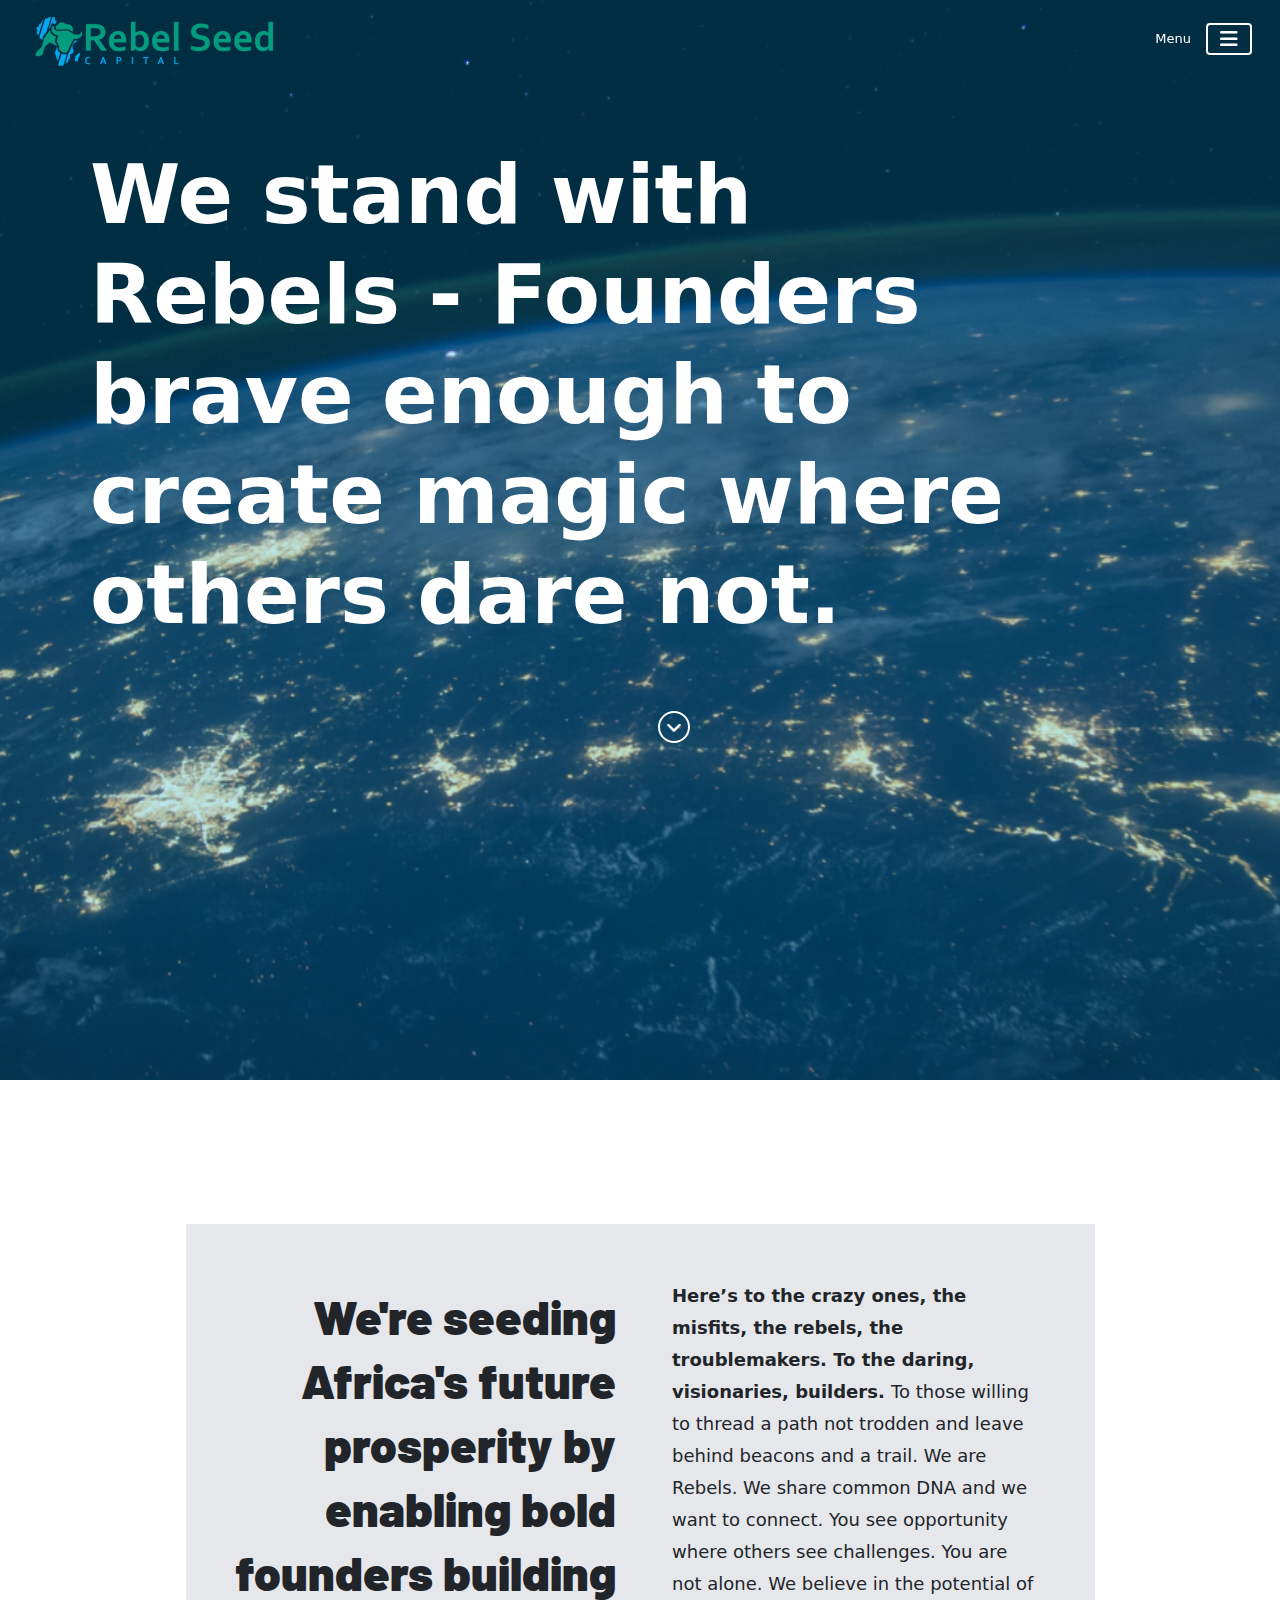
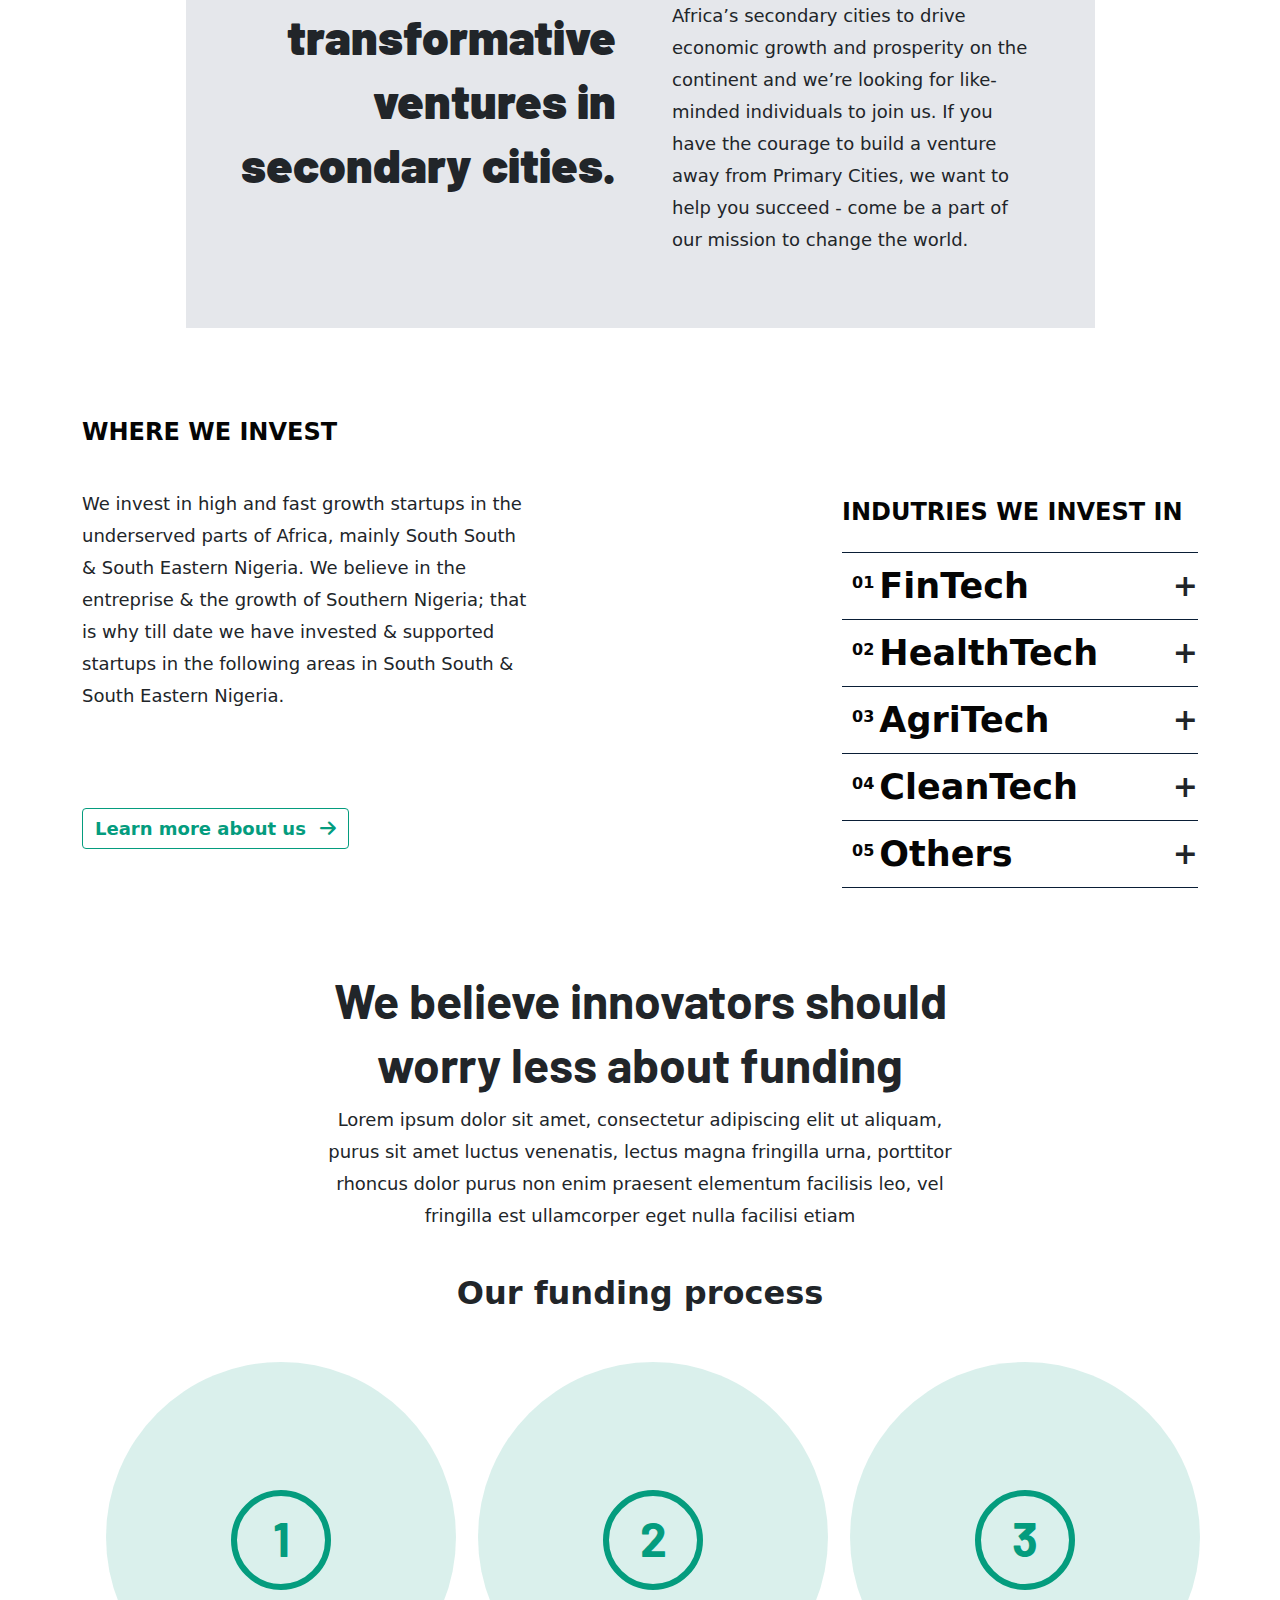
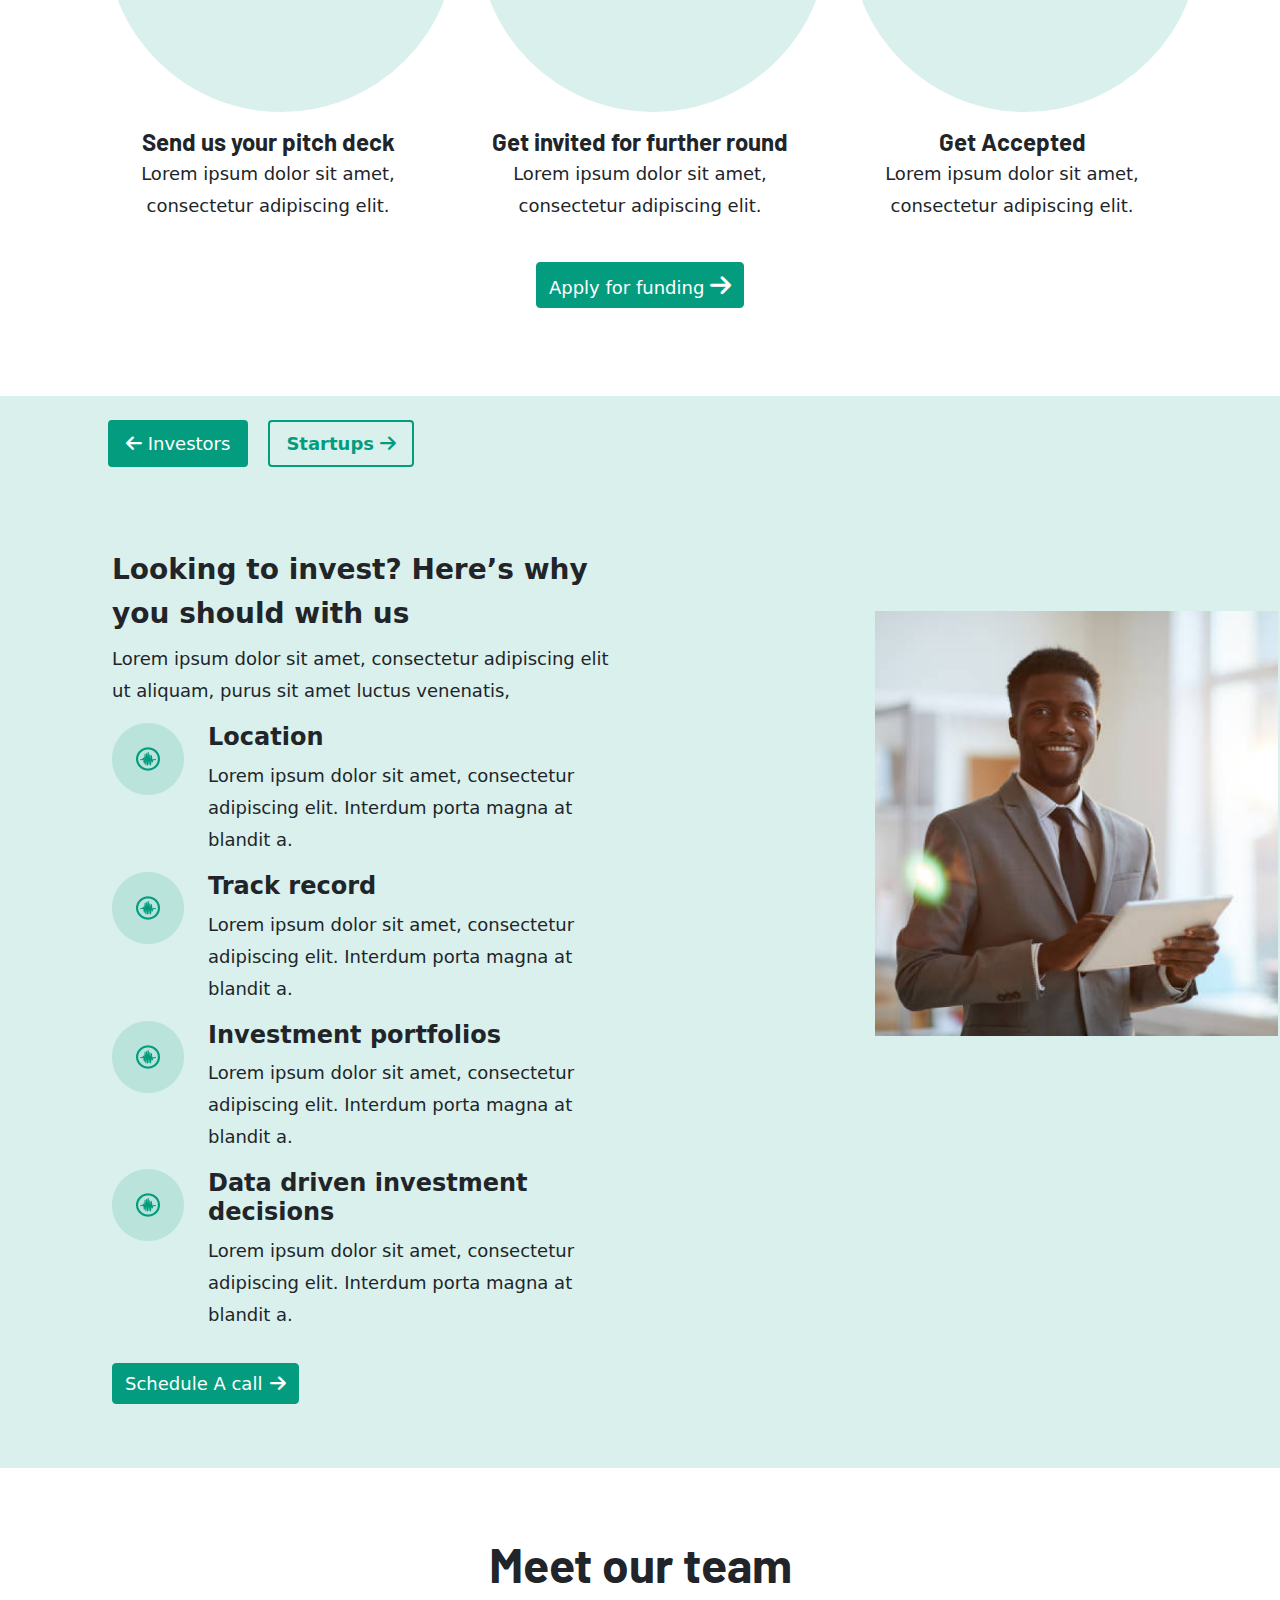
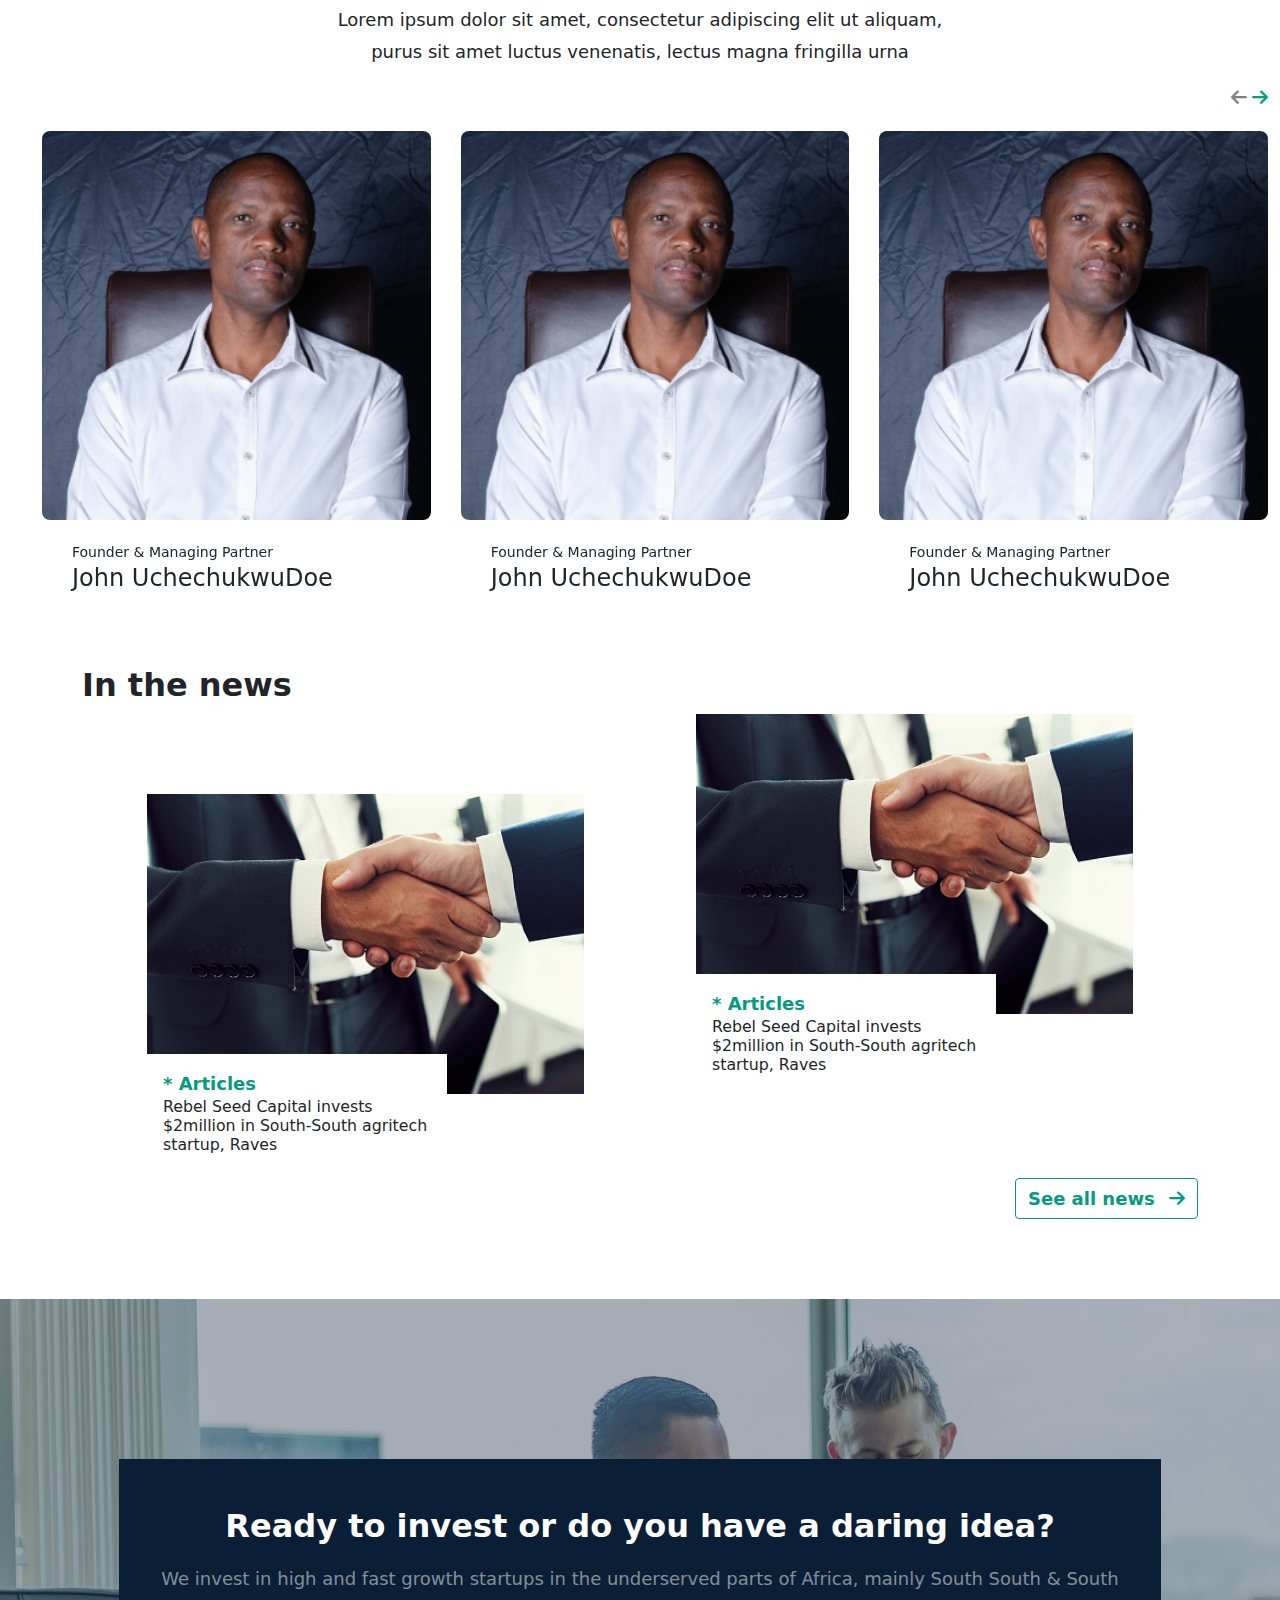
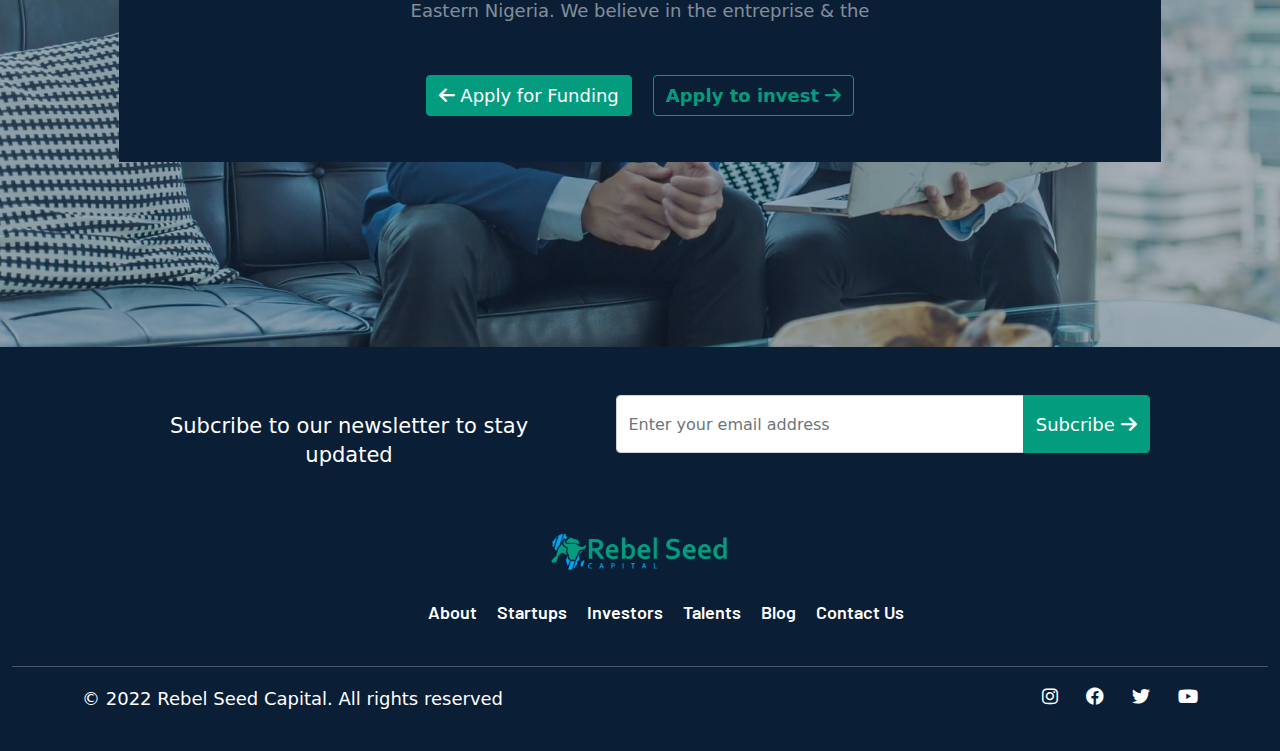
<file: index.html>
<!DOCTYPE html>
<html lang="en">

<head>
  <meta charset="UTF-8">
  <meta name="viewport" content="width=device-width, initial-scale=1.0">
  <!-- bootstrap css stylesheet -->
  <link rel="stylesheet" href="assets/bootstrap/bootstrap.min.css">
  <!-- animated css stylesheet -->
  <link rel="stylesheet" href="assets/aos/animate.min.css">
  <!-- font awesome css stylesheet -->
  <link rel="stylesheet" href="assets/font_6/css/all.min.css">
  <!-- default css stylesheet -->
  <link rel="stylesheet" href="assets/css/default.css">
  <!-- owl carouse min css stylesheet -->
  <link rel="stylesheet" href="assets/css/owl.carousel.min.css">
  <!-- owl/carousel-theme -->
  <link rel="stylesheet"
    href="https://cdnjs.cloudflare.com/ajax/libs/OwlCarousel2/2.3.4/assets/owl.theme.default.min.css">
  <title>Rebel Seed</title>
</head>

<body>

  <!-- header_section -->
  <header>
    <nav class="navbar navbar-light fixed-top pt-0 p-3">
      <div class="container-fluid">
        <a class="navbar-brand" href="#"> <img src="assets/image/rsc_logo.png" alt=""> </a>
        <small class="menu-text" id="menu-bar">Menu</small>
        <button class="navbar-toggler  text-white" id="banner" type="button" data-bs-toggle="collapse"
          data-bs-target="#navbarSupportedContent" aria-controls="navbarSupportedContent" aria-expanded="false"
          aria-label="Toggle navigation" onclick="borderChange(this)">
          <span> <i class="fa fa-bars" onclick="changeIcon(this)"> </i></span>
        </button>
        <div class="collapse navbar-collapse" id="navbarSupportedContent">
          <ul class="navbar-nav ms-auto mb-2 mb-lg-0 animate_animated-fadeIn" style="animation: fadeIn 2s;">
            <li class="nav-item">
              <a class="nav-link active-nav" href="#" role="button" aria-expanded="false">
                About Us
              </a>
            </li>
            <li class="nav-item ">
              <a class="nav-link -toggle" href="#" id="navbar" role="button" data-bs-toggle="" aria-expanded="false">
                Startups
              </a>
            </li>
            <li class="nav-item ">
              <a class="nav-link -toggle" href="#" id="navbar" role="button" data-bs-toggle="" aria-expanded="false">
                Investors
              </a>
            </li>
            <li class="nav-item">
              <a class="nav-link -toggle" href="#" id="navbar" role="button" data-bs-toggle="" aria-expanded="false">
                Talents
              </a>
            </li>
            <li class="nav-item">
              <a class="nav-link -toggle" href="assets/html/blog.html" id="navbar" role="button" data-bs-toggle=""
                aria-expanded="false">
                Blog
              </a>
            </li>
            <li class="nav-item">
              <a class="nav-link -toggle" href="#" id="navbar" role="button" data-bs-toggle="" aria-expanded="false">
                Contact Us
              </a>
            </li>
          </ul>
        </div>
      </div>
    </nav>
  </header>

  <!-- hero_section-->
  <div class="container-fluid hero-section">
    <div class="row">
      <div class="col-lg-10">
        <h1>
          We stand with Rebels - Founders brave enough to create magic where others dare not.
        </h1>
      </div>
    </div>
    <div class="btn_container text-center">
      <button type="button">
        <span>
          <a href="#scrolldown" class="text-white"><i class="fa fa-angle-down"></i></a>
        </span>
      </button>
    </div>
  </div>


  <!-- dialy_innovation -->
  <div class="container div_sections" id="scrolldown">
    <div class="dialy_inno  mx-auto">
      <div class="row">
        <div class="col-lg-6 p-4">
          <h2>
            We're seeding Africa's future prosperity by enabling bold founders building transformative ventures in
            secondary cities.
          </h2>
        </div>
        <div class="col-lg-6">
          <p>
            <strong class="fw-bold">
              Here’s to the crazy ones, the misfits, the rebels, the troublemakers. To the daring, visionaries, builders. 
            </strong>
           To those willing to thread a path not trodden and leave behind beacons and a trail.
            We are Rebels. We share common DNA and we want to connect. You see opportunity where others see challenges.
            You are not alone. We believe in the potential of Africa’s secondary cities to drive economic growth and
            prosperity on the continent and we’re looking for like-minded individuals to join us. If you have the
            courage to build a venture away from Primary Cities, we want to help you succeed - come be a part of our
            mission to change the world.
          </p>
        </div>
      </div>
    </div>
  </div>


  <!-- where to invest -->
  <div class="container div_sections where">
    <div class="row justify-content-center">
      <div class="col-lg-5 where_we_invest">
        <h6 class="my-4">where we invest</h6>
        <p class="py-3">
          We invest in high and fast growth startups in the underserved parts of Africa, mainly South South & South
          Eastern Nigeria. We believe in the entreprise & the growth of Southern Nigeria; that is why till date we have
          invested & supported startups in the following areas in South South & South Eastern Nigeria.
        </p>
        <div class="invest_btn">
          <button class="btn btn_learn_more">Learn more about us <span> <i class="fa fa-arrow-right ms-2"></i>
            </span></button>
        </div>
      </div>

      <div class="col-lg-4 where_we_invest ms-auto industry">
        <h6 class="my-4"><span>indutries We Invest In</span></h6>
        <ul class="p-0">
          <li> <sup>01</sup> <span> FinTech</span></li>
          <li> <sup>02</sup> <span>HealthTech</span> </li>
          <li> <sup>03</sup> <span>AgriTech</span> </li>
          <li> <sup>04</sup> <span>CleanTech</span> </li>
          <li> <sup>05</sup> <span>Others</span> </li>
        </ul>
      </div>
    </div>
  </div>


  <!-- what investors believe -->
  <div class="container what_investors_believe justify-content-center div_sections">
    <div class="row justify-content-center">
      <div class="col-lg-7">
        <h2 class="text-center">We believe innovators should worry less about funding </h2>
        <p class="text-center">
          Lorem ipsum dolor sit amet, consectetur adipiscing elit ut aliquam, purus sit amet luctus venenatis, lectus
          magna fringilla urna, porttitor rhoncus dolor purus non enim praesent elementum facilisis leo, vel fringilla
          est ullamcorper eget nulla facilisi etiam
        </p>
      </div>
    </div>
    <h5 class="text-center my-4">Our funding process</h5>
    <div class="row pt-4 justify-content-center mx-auto gx-lg-5">
      <div class="col-lg-4">
        <div class="fund_item mx-auto">
          <h3>1</h3>
        </div>
        <div class="funding-item text-center pt-3">
          <span class="fw-bold"> Send us your pitch deck</span>
          <p>Lorem ipsum dolor sit amet, consectetur adipiscing elit.</p>
        </div>
      </div>
      <div class="col-lg-4">
        <div class="fund_item mx-auto">
          <h3>2</h3>
        </div>
        <div class="funding-item text-center pt-3">
          <span class="fw-bold"> Get invited for further round</span>
          <p>Lorem ipsum dolor sit amet, consectetur adipiscing elit.</p>
        </div>
      </div>
      <div class="col-lg-4">
        <div class="fund_item mx-auto">
          <h3>3</h3>
        </div>
        <div class="funding-item text-center pt-3">
          <span class="fw-bold"> Get Accepted</span>
          <p>Lorem ipsum dolor sit amet, consectetur adipiscing elit.</p>
        </div>
      </div>
      <button class="btn btn_apply my-4"> Apply for funding <span><i class="fa fa-arrow-right pt-1"></i></span>
      </button>
    </div>
  </div>


  <!-- why you should invest with us section -->
  <div class="container-fluid why_us div_sections pt-4">
    <ul class="nav nav-pills mb-3" id="pills-tab" role="tablist">
      <li class="nav-item" role="presentation">
        <button class="nav-link active btn btn_apply" id="pills-home-tab" data-bs-toggle="pill"
          data-bs-target="#pills-home" type="button" role="tab" aria-controls="pills-home" aria-selected="true">
          <span><i class="fa fa-arrow-left"></i></span> Investors </button>
      </li>
      <li class="nav-item" role="presentation">
        <button class="nav-link btn btn_learn_more" id="pills-profile-tab" data-bs-toggle="pill"
          data-bs-target="#pills-profile" type="button" role="tab" aria-controls="pills-profile" aria-selected="false">
          Startups <span><i class="fa fa-arrow-right"></i></span> </button>
      </li>
    </ul>
    <div class="tab-content" id="pills-tabContent">
      <div class="tab-pane fade show active" id="pills-home" role="tabpanel" aria-labelledby="pills-home-tab">
        <div class="row gy-2">
          <div class="col-lg-6 look_to_invest order-last order-lg-first">
            <h5>
              <small> Looking to invest? Here’s
                why you should with us</small>
            </h5>
            <p>
              Lorem ipsum dolor sit amet, consectetur adipiscing elit ut aliquam, purus sit amet luctus venenatis,
            </p>
            <ul class="p-0">
              <li>
                <img src="assets/image/feature_icon.png" alt="" class="me-4">
                <div>
                  <h6 class="fw-bold">Location</h6>
                  <p>
                    Lorem ipsum dolor sit amet, consectetur adipiscing elit. Interdum porta magna at blandit a.
                  </p>
                </div>
              </li>
              <li>
                <img src="assets/image/feature_icon.png" alt="" class="me-4">
                <div>
                  <h6 class="fw-bold">Track record</h6>
                  <p>
                    Lorem ipsum dolor sit amet, consectetur adipiscing elit. Interdum porta magna at blandit a.
                  </p>
                </div>
              </li>
              <li>
                <img src="assets/image/feature_icon.png" alt="" class="me-4">
                <div>
                  <h6 class="fw-bold">Investment portfolios</h6>
                  <p>
                    Lorem ipsum dolor sit amet, consectetur adipiscing elit. Interdum porta magna at blandit a.
                  </p>
                </div>
              </li>
              <li>
                <img src="assets/image/feature_icon.png" alt="" class="me-4">
                <div>
                  <h6 class="fw-bold">Data driven investment decisions</h6>
                  <p>
                    Lorem ipsum dolor sit amet, consectetur adipiscing elit. Interdum porta magna at blandit a.
                  </p>
                </div>
              </li>
            </ul>

            <div class="mb-3">
              <button class="btn btn_apply me-2"> Schedule A call<span><i class="fa fa-arrow-right ms-2"></i></span>
              </button>
            </div>
          </div>
          <div class="col-lg-4 ms-lg-auto investor">
            <img src="assets/image/investor.png" alt="">
          </div>
        </div>
      </div>
      <div class="tab-pane fade" id="pills-profile" role="tabpanel" aria-labelledby="pills-profile-tab">
        <div class="row gy-2">
          <div class="col-lg-6 look_to_invest order-last order-lg-first">
            <h5>
              <small> Looking to invest? Here’s
                why you should with us</small>
            </h5>
            <p>
              Lorem ipsum dolor sit amet, consectetur adipiscing elit ut aliquam, purus sit amet luctus venenatis,
            </p>
            <ul class="p-0">
              <li>
                <img src="assets/image/feature_icon.png" alt="" class="me-4">
                <div>
                  <h6 class="fw-bold">Location</h6>
                  <p>
                    Lorem ipsum dolor sit amet, consectetur adipiscing elit. Interdum porta magna at blandit a.
                  </p>
                </div>
              </li>
              <li>
                <img src="assets/image/feature_icon.png" alt="" class="me-4">
                <div>
                  <h6 class="fw-bold">Track record</h6>
                  <p>
                    Lorem ipsum dolor sit amet, consectetur adipiscing elit. Interdum porta magna at blandit a.
                  </p>
                </div>
              </li>
              <li>
                <img src="assets/image/feature_icon.png" alt="" class="me-4">
                <div>
                  <h6 class="fw-bold">Investment portfolios</h6>
                  <p>
                    Lorem ipsum dolor sit amet, consectetur adipiscing elit. Interdum porta magna at blandit a.
                  </p>
                </div>
              </li>
              <li>
                <img src="assets/image/feature_icon.png" alt="" class="me-4">
                <div>
                  <h6 class="fw-bold">Data driven investment decisions</h6>
                  <p>
                    Lorem ipsum dolor sit amet, consectetur adipiscing elit. Interdum porta magna at blandit a.
                  </p>
                </div>
              </li>
            </ul>

            <div class="mb-3">
              <button class="btn btn_apply me-2"> Pitch Your Startup <span><i class="fa fa-arrow-right"></i></span>
              </button>
            </div>
          </div>
          <div class="col-lg-4 ms-lg-auto investor">
            <img src="assets/image/investor.png" alt="">
          </div>
        </div>
      </div>
    </div>
  </div>



  <!-- team section -->
  <div class="container-fluid justify-content-center team div_sections">
    <div class="row justify-content-center">
      <div class="col-lg-6">
        <h2 class="text-center"> Meet our team </h2>
        <p class="text-center">
          Lorem ipsum dolor sit amet, consectetur adipiscing elit ut aliquam, purus
          sit amet luctus venenatis, lectus magna fringilla urna
        </p>
      </div>
      <div class="ow-button text-lg-end">
        <button>
          <a href="#" class="text"> <span class="fa fa-arrow-left"></span> </a>
        </button>
        <button>
          <a href="#"> <span class="fa fa-arrow-right"></span> </a>
        </button>
      </div>
    </div>
    <div class="row">
      <div class="owl-carousel owl-theme">
        <div class="item">
          <img src="assets/image/team.png" alt="">
          <div class="item">
            <span> <small>Founder & Managing Partner</small> </span>
            <h6>John UchechukwuDoe</h6>
          </div>
        </div>
        <div class="item">
          <img src="assets/image/team.png" alt="">
          <div class="item">
            <span> <small>Founder & Managing Partner</small> </span>
            <h6>John UchechukwuDoe</h6>
          </div>
        </div>
        <div class="item">
          <img src="assets/image/team.png" alt="">
          <div class="item">
            <span> <small>Founder & Managing Partner</small> </span>
            <h6>John UchechukwuDoe</h6>
          </div>
        </div>
      </div>
    </div>
  </div>

  <!-- In the news -->
  <div class="container news div_sections">
    <h5>In the news</h5>
    <div class="row justify-content-center gx-lg-5" style="gap: 4em;">
      <div class="col-lg-5 first_child">
        <img src="assets/image/article_news.png" alt="">
        <div class="article">
          <small class="text"> <span>*</span> Articles</small>
          <p class="small">
            <small>
              Rebel Seed Capital invests $2million in South-South agritech startup, Raves
            </small>
          </p>
        </div>
      </div>
      <div class="col-lg-5">
        <img src="assets/image/article_news.png" alt="">
        <div class="article">
          <small class="text"> <span>*</span> Articles</small>
          <p class="small">
            <small>
              Rebel Seed Capital invests $2million in South-South agritech startup, Raves
            </small>
          </p>
        </div>
      </div>
      <div class="text-end mb-3">
        <button class="btn btn_learn_more"> See all news <span><i class="fa fa-arrow-right ms-2"></i></span> </button>
      </div>
    </div>
  </div>


  <!-- ready to invest -->
  <div class="container-fluid ready_to div_sections mb-0">
    <div class="row justify-content-center text-center">
      <div class="col-lg-10">
        <div class="ready">
          <h5 class="my-3">Ready to invest or do you have a daring idea?</h5>
          <p class="text-white-50 mb-5">
            We invest in high and fast growth startups in the underserved parts of Africa, mainly South South & South
            Eastern Nigeria. We believe in the entreprise & the
          </p>
          <div class="mb-3 d-flex justify-content-center" style="gap: 5px;">
            <button class="btn btn_apply me-lg-3 fund-btn"> <span><i class="fa fa-arrow-left"></i></span> Apply for
              Funding </button>
            <button class="btn btn_learn_more fund-btn"> Apply to invest <span><i class="fa fa-arrow-right"></i></span>
            </button>
          </div>
        </div>
      </div>
    </div>
  </div>


  <!-- footer-section -->
  <footer class="container-fluid text-white pt-5">
    <div class="container justify-content-center text-center">
      <div class="row justify-content-center text-center gx-lg-5">
        <div class="col-lg-5">
          <h6 class="pt-3"><small>Subcribe to our newsletter to stay updated</small></h6>
        </div>
        <div class="col-lg-6">
          <div class="input-group">
            <input type="text" class="form-control" placeholder="Enter your email address">
            <button class="btn btn_apply" type="button">Subcribe <span><i class="fa fa-arrow-right"></i></span>
            </button>
          </div>
        </div>
        <div class="col-lg-12 mx-auto mt-5">
          <img src="assets/image/rsc_logo.png" alt="">
          <ul class="my-4 mx-auto">
            <li> <a href="#">About</a></li>
            <li> <a href="#">Startups</a></li>
            <li><a href="#">Investors</a></li>
            <li> <a href="#">Talents</a></li>
            <li> <a href="#">Blog</a></li>
            <li> <a href="#">Contact Us</a></li>
          </ul>
        </div>
      </div>
    </div>
    <hr>
    <div class="container">
      <div class="row justify-content-center">
        <div class="col-lg-6">
          <p>© 2022 Rebel Seed Capital. All rights reserved</p>
        </div>
        <div class="col-lg-6">
          <div class="icon text-lg-end">
            <a href="#" target="_blank">
              <i class="fa-brands fa-instagram"></i>
            </a>
            <a href="#" target="_blank" class="ms-4">
              <i class="fa-brands fa-facebook"></i>
            </a>
            <a href="#" target="_blank" class="ms-4">
              <i class="fa-brands fa-twitter"></i>
            </a>
            <a href="#" target="_blank" class="ms-4">
              <i class="fa-brands fa-youtube"></i>
            </a>
          </div>
        </div>
      </div>
    </div>

  </footer>

  <!-- bootstrap script -->
  <script src="assets/bootstrap/bootstrap.min.js"></script>
  <!-- jquery.min.js -->
  <script src="assets/javascript/jquery.min.js"></script>
  <!-- owl.carousel.min.js -->
  <script src="assets/javascript/owl.carousel.min.js"></script>
  <!-- index.js -->
  <script src="assets/javascript/index.js"></script>
</body>

</html>
</file>
<file: assets/css/default.css>
@import url('https://fonts.googleapis.com/css2?family=Barlow:wght@400;600;700&display=swap');


* {
  margin: 0;
  padding: 0;
  box-sizing: border-box;
}

img {
  position: relative;
  object-fit: cover;
  width: 100%;
}

ul {
  list-style: none;
}

a {
  text-decoration: none;
}

p {
  font-family: var(--font_family_text_derailed);
  font-weight: var(--font_weight_text);
  font-size: var(--text_font_size_);
  line-height: 32px;
}

.btn {
  font-family: var(--font_family_text_derailed);
  color: var(--primary_green);
  font-weight: var(--font_weight_htag);
  font-size: 13.80px;
  border-color: var(--primary_green);
  width: auto;
}

.div_sections {
  margin-top: 4em;
  margin-bottom: 4em;
}

/* root_structures */
:root {
  --navy_blue: rgba(10, 30, 54, 1);
  --primary_green: rgba(4, 156, 126, 1);
  --primary_blue: rgba(4, 156, 126, 0.15);
  --text_color: rgba(5, 5, 5, 1);
  --bacground-color: rgba(4, 156, 126, 0.15);
  --background-color-opacity-home: rgba(4, 167, 239, 0.27);
  --background_navy_blue_opacity: rgba(10, 30, 54, 0.35);
  --baground_color_gray: rgba(229, 231, 235, 1);
  --position_absolute: absolute;
  --text_font_size: 18px;
  --text_font_size_: 14px;
  --font_family_text_derailed: 'Derailed' serif;
  --line_height_text: 32px;
  --font_weight_text: 500;
  --font_weight_head: 600;
  --font_family_text_Barlow: 'Barlow';
  --font_weight_h1: 800;
  --font_weight_htag: 700;
  --line_height_htag: 64px;
  --htag_font_size: 48px;
  --hero_font_size: 82px;
  --text_align_center: center;
  --height_hero: 735px;
  --text_color_white: rgba(255, 255, 255, 1);
}

/* hero_navbar_style */
.hero-section {
  background: linear-gradient(var(--background-color-opacity-home), var(--background-color-opacity-home)),
    url("..//image/hero_bg.png");
  background-position: center;
  background-size: cover;
  height: 120vh;
}

.btn_container button {
  width: 32px;
  height: 32px;
  background-color: transparent;
  color: #fff;
  border-radius: 50px;
  border: 2px solid #fff;
  transition: all 0.40s ease;
  margin-top: 3em;
}

.btn_container button:hover {
  transform: translateY(-5px);
}

.hero-section h1 {
  color: var(--text_color_white);
}

button {
  transition: all 0.40s ease;
}

.fa-angle-down:hover {
  transform: translateX(none);
}

button:hover span .fa-arrow-right {
  transform: translateX(5px);
}

button:hover span .fa-arrow-left {
  transform: translateX(-5px);
}

/* navbar-section */
.navbar-nav {
  transition: all 0.80s ease;
}

.navbar .nav-item .nav-link {
  color: var(--text_color_white);
  font-size: var(--text_font_size_);
  line-height: 21.35px;
  /* font-family: var(--font_family_text_derailed); */
  border-bottom: 0.540px solid var(--text_color_white);
  width: 300px;
  position: relative;
}

.navbar .nav-item .nav-link:hover {
  color: var(--primary_green);
}

.navbar-light .navbar-toggler {
  border: 2px solid #fff;
}
.nav-border{
 background-color: var(--primary_green);
}
.navbar-hide{
  display: none;
}
.fa-times{
  color: #fff;
  transition: all 0.36s ease;
}
.nav-menu{
  color: red;
}
.menu-text{
  font-size: small;
  margin-left: auto;
  margin-right: 15px;
  color: #fff;
}
/* .fa-times:hover{
  scale: 1.4;
} */
/* hero section */
.hero-section h1 {
  font-weight: 700;
  font-size: 52px;
}
.ow-button .text{
  color: gray;
}
/* dialy Innovation */
.dialy_inno {
  max-width: 909px;
  background-color: var(--baground_color_gray);
}

.dialy_inno p {
  padding: 20px;
}


/* team section */

.team button {
  background-color: transparent;
  border: none;
}


.team button i {
  font-size: 18px;
  color: rgba(4, 156, 126, 1);
  cursor: pointer;
}

.team .item {
  padding-top: 20px;
}
.team img{
  border-radius: 8px;
}
.owl-theme .owl-dots .owl-dot span {
  display: none;
  width: 0px;
  opacity: 0;
}
/* .owl-carousel .owl-nav button.owl-prev, .owl-carousel button.owl-dot */
/* .button.owl-next{
  position: relative;
}
.owl-carousel .owl-nav button.owl-next{
  position: relative;
  bottom: 10%;
}
.owl-carousel .owl-nav button.owl-next::before{
    content: '';
    position: absolute;
    width: 30px;
    height: 1px;
    border-top: 1px solid #000;
    border-right: 1px solid #000;
    offset: 0;
} */
/* .owl-carousel .owl-nav button.owl-next */

/* where we invest */
.where_we_invest h6 {
  font-family: var(--font_family_text_derailed);
  line-height: 32px;
  font-size: 18px;
  font-weight: var(--font_weight_head);
  color: var(--text_color);
  text-transform: uppercase;
}

.industry ul li {
  position: relative;
}

.industry ul li::before {
  content: '+';
  position: absolute;
  right: 0;
  font-size: 30px;
  font-weight: 600;
  cursor: pointer;
}

.industry ul li:hover::before {
  transform: rotate(330deg);
}

.industry {
  padding-top: 5em;
}

.where_we_invest ul li span {
  font-family: var(--font_family_text_derailed);
  font-weight: var(--font_weight_htag);
  font-size: 25px;
  line-height: 42px;
  color: var(--text_color);
}

.where_we_invest ul li:nth-child(1) {
  border-top: 0.540px solid var(--navy_blue);
}

.where_we_invest ul li {
  border-bottom: 0.540px solid var(--navy_blue);
  padding: 10px;
}

.where_we_invest ul li sup {
  font-family: var(--font_family_text_derailed);
  font-size: 16px;
  font-weight: var(--font_weight_htag);
  line-height: 19px;
  color: var(--text_color);
  top: -10px
}


/* what we believe */
.what_investors_believe h6 {
  font-size: 32px;
}

.what_investors_believe span {
  font-family: var(--font_family_text_Barlow);
  font-size: 18px;
  line-height: 28.8px;
  font-weight: 400;
}

.btn_apply {
  color: var(--text_color_white);
  background: var(--primary_green);
  font-weight: var(--font_weight_text);
  font-size: 14px;
}

.fund_item {
  background: rgba(4, 156, 126, 0.15);
  width: 200px;
  height: 200px;
  text-align: center;
  border-radius: 100%;
  display: flex;
  justify-content: center;
  padding-top: 4em;
  /* padding-top: 8em; */
  color: rgb(4, 156, 126);
}

.fund_item h3 {
  border: 6px solid rgba(4, 156, 126, 1);
  width: 70px;
  height: 70px;
  /* width: 100px;
  height: 100px; */
  border-radius: 100%;
  padding-top: 15px;
  /* padding-top: 10px; */
}

.fund-btn:hover {
  color: #fff;
}

/* why_us  */
.why_us {
  width: 100%;
  background-color: var(--bacground-color);
  padding-bottom: 3em;
}

.why_us ul li img {
  width: 72px;
  height: 72px;
}

.why_us ul li {
  display: flex;
}

.look_to_invest {
  padding-top: 4em;
}
.nav-pills .nav-link{
  color: var(--primary_green);
}
.nav-pills .nav-link.active, .nav-pills .show>.nav-link{
  background: var(--primary_green);
  transition: all 0.50 ease-in;
}
.nav-pills .nav-link{
border: 2px solid var(--primary_green);
}
.nav-pills{
  display: flex;
  gap: 20px;
  margin-left: 6em;
}

/* In the news */
.news img {
  height: 300px;
  position: relative;
}

.article {
  background-color: var(--text_color_white);
  width: 300px;
  padding: 16px;
  height: 80px;
  transform: translateY(-40px);
  margin-bottom: -60px;
}

.article p {
  line-height: 18px;
}

.news .first_child {
  padding-top: 5em;
}

.news .text {
  color: var(--primary_green);
  font-size: 18px;
  font-weight: 700;
}


/* ready to invest */
.ready_to {
  background: linear-gradient(var(--background_navy_blue_opacity), var(--background_navy_blue_opacity)), url("../image/ready_to_invest_bg.png");
  height: 648px;
  padding-top: 10em;
}

.ready {
  background-color: var(--navy_blue);
  color: var(--text_color_white);
  padding: 30px;
}

footer {
  background-color: var(--navy_blue);
  color: var(--text_color_white);
  padding: 20px;
}

footer img {
  width: 187px;
  height: 50px;
}

footer a {
  color: #fff;
}

footer ul {
  display: flex;
  justify-content: center;
  flex-wrap: wrap;
  align-items: center;
  align-self: center ;
}

footer ul a {
  margin-left: 20px;
}

footer input {
  /* width: 100%; */
  height: 58px;
}
.banner-top-active{
  background-color: var(--primary_green);
  color: var(--primary_green);
}
.bar-menu{
  color: var(--primary_green);
}

/* blog section start........ */

/* .hero-section for blog */
#hero-section{
  position: relative;
  background: linear-gradient( rgba(10, 30, 54, 0.8), rgba(10, 30, 54, 0.8)), url("../image/b_last.png");
  background-repeat: no-repeat;
  background-size: cover;
  background-position: center;
}


/* news section  */
.recent_news .card{
  border: none;
}
.recent_news img{
  height: 280px;
  border-radius: 8px;
  position: relative;
  object-fit:cover;
}
.recent_news a{
  color: rgba(4, 156, 126, 1);
  font-weight: 700;
  font-size: 18px;
}
.overlay_section{
  background-color: #fff;
}
.overlay_section span small, a{
  color: rgba(4, 156, 126, 1);
  font-size: 18px;
  font-family: var(--font_family_text_Barlow);
  font-weight: 600;
}


/* blog section end......... */










@media (min-width: 992px) {
  h1 {
    font-weight: var(--font_weight_h1);
    font-size: var(--htag_font_size);
    padding: 10px;
    border-radius: 8px;
  }

  h2,
  h3,
  h4 {
    font-weight: var(--font_weight_htag);
    font-size: var(--htag_font_size);
    line-height: var(--line_height_htag);
    font-family: var(--font_family_text_Barlow);
  }

  h4 {
    font-size: 38px;
    font-weight: 700;
  }

  h5 {
    font-size: 32px;
    font-weight: 600;
    line-height: 42px;
  }

  h6 {
    font-weight: 500;
    font-size: 24px;
  }

  p {
    font-size: var(--text_font_size);
  }

  .btn {
    font-size: 18px;
  }

  /* .hero-section-navbar-hero-section */
  .hero-section {
    /* height: var(--height_hero); */
    padding-left: 5em;
    padding-top: 6em;
    padding-bottom: auto;
  }
  .hero-section .text{
    font-weight: 500;
  }

  .hero-section h1 {
    font-size: var(--hero_font_size);
    line-height: 100px;
    padding-top: 5%;
    /* padding-left: 2em; */
  }

  /* navbar_section */
  .navbar .nav-item .nav-link {
    font-size: var(--text_font_size);
    line-height: 56px;
    font-weight: 900;
    padding-left: 40px;
    transition: all 0.80s ease;
  }

  .navbar .nav-item .nav-link::before {
    content: '';
    position: absolute;
    left: -0px;
    width: 21px;
    height: 2px;
    background: #fff;
    transform: translateY(30px);
  }

  .navbar-nav {
    display: block;
    position: absolute;
    top: 12em;
    right: -10px;
  }
  #hero-section{
    padding-top: 8%;
  }

  .hero-section {
    position: relative;
  }

  .hero-section {
    padding-top: auto ;
  }

  /* dialy Innovation */
  .dialy_inno h2 {
    text-align: right;
    font-weight: 900;
  }

  #scrolldown {
    padding-top: 5em;
  }

  .dialy_inno {
    padding: 36px;
  }


  /* where we invest */
  .where_we_invest h6 {
    font-size: 24px;
  }

  .where_we_invest ul li span {
    font-weight: var(--font_weight_htag);
    font-size: 35px;
    line-height: 46px;
  }
  .invest_btn{
    margin-top: 5em;
  }

  .fund_item {
    padding-top: 8em;
  }

  .fund_item h3 {
    width: 100px;
    height: 100px;
    padding-top: 10px;
  }

  /* team section  */
 .team  .owl-carousel .item{
  margin-left: 30px;
  }

  /* what_investors_believe */
  .what_investors_believe .img-fluid {
    width: 72px;
    height: 72px;
  }

  .what_investors_believe span {
    font-size: 24px;
    font-weight: 600;
  }

  .btn_apply {
    font-size: 18px;
  }

  .fund_item {
    width: 350px;
    height: 350px;
  }

  /* why_us */
  .look_to_invest {
    padding-left: 7em;
  }

  .investor {
    padding-top: 8em;
  }

  .investor img {
    max-width: 675px;
    left: 10px;
  }

  .article p {
    line-height: 18px;
    font-size: 18px;
  }



  /* footer section */
  footer button {
    width: 158px;
  }

/* blog section start...... */
#hero-section .last{
  position: absolute;
  bottom: 0;
  right: 0;
}
#hero-section .first img{
  width: 540px;
}
#hero-section .last img{
  max-width: 840px;
  height: 560px;
  position: relative;
  left: 12px;
}

.overlay_section{
  background-color: #fff;
  width: 100%;
  padding: 20px 40px 20px 40px;
  border-radius: 8px;
  /* opacity: 85%; */
}

/* blog section end....... */


}

@media (min-width: 1400px) {
  .hero-section h1{
    padding-top: 15%;
    padding-bottom: 1%;
}
#hero-section{
  padding-top: 25%;
}
.invest_btn{
  margin-top: 3em;
}

}


/* .navbar img{
  width: ;
} */



@media (max-width: 568px) {
  .hero-section{
   padding: 20px;
  }
  .hero-section h1 {
    font-weight: 900;
    font-size: 42px;
  }

  .navbar-brand {
    width: 154px;
  }

  .hero-section {
    text-align: center;
    padding-top: 7em;
    margin-top: auto;
  }

  .fund-btn {
    font-size: 13px;
  }
  .navbar-nav {
    position: absolute;
    background-color: var(--navy_blue);
    background-position: center;
    background-size: cover;
    opacity: 0.95;
    padding-top: 6em;
    height: 100vh;
    width: 100%;
    top: 0;
    left: 0;
    z-index: -1;
  }

  .navbar .nav-item .nav-link {
    margin-left: auto;
    margin-right: auto;
    line-height: 50px;
  }
  .ow-button{
    text-align: end;
    display: flex;
    justify-content: right;
    gap: 30px;
  }
  .owl-carousel .owl-nav{
    position: absolute;
    top: -8%;
    right: 0;
    display: flex;
    gap: 40px;
  }
  .owl-carousel .owl-nav button.owl-next{
    width: 50px;
    background-color:transparent;
    color: transparent !important;

  }
  .owl-carousel .owl-nav button.owl-prev{
    width: 50px;
    background-color:transparent;
    color: #fff;
    position: relative;
    left: 40%;
    color: transparent !important;
  }
/*   
.owl-carousel .owl-nav button.owl-next, .owl-carousel .owl-nav button.owl-prev, .owl-carousel button.owl-dot{
  color: #fff;
} */

  .owl-carousel .owl-nav button.owl-next:hover{
    background-color: transparent;
  }
  .owl-carousel .owl-nav button.owl-prev:hover{
    background-color: transparent;
  }
  /* .owl-theme .owl-nav [class*=owl-]:hover {
    background-color: #fff;
  } */



  /* blog section */
  .first img{
    display: none;
  }
  .where{
    padding: 30px;
  }
  .what_investors_believe{
    padding: 20px;
  }
  #hero-section{
    background-attachment: fixed;
  }
  .overlay_section{
    padding: 20px;
    margin-top: 3em;
  }
  .recent_news .button{
    text-align: center;
  }
  .recent_news p .card-text{
    font-size: 16px;
  }
}



@media (max-width: 768px){
  .hero-section h1 {
    font-weight: 900;
    font-size: 45px;
  }

  .navbar-brand {
    width: 154px;
  }

  .hero-section {
    text-align: center;
    padding-top: 7em;
  }

  .fund-btn {
    font-size: 13px;
  }
  .navbar-nav {
    position: absolute;
    background-color: var(--navy_blue);
    background-position: center;
    background-size: cover;
    opacity: 0.95;
    padding-top: 6em;
    height: 100vh;
    width: 100%;
    top: 0;
    left: 0;
    z-index: -1;
  }

  .navbar .nav-item .nav-link {
    margin-left: auto;
    margin-right: auto;
    line-height: 50px;
  }
}
</file>
